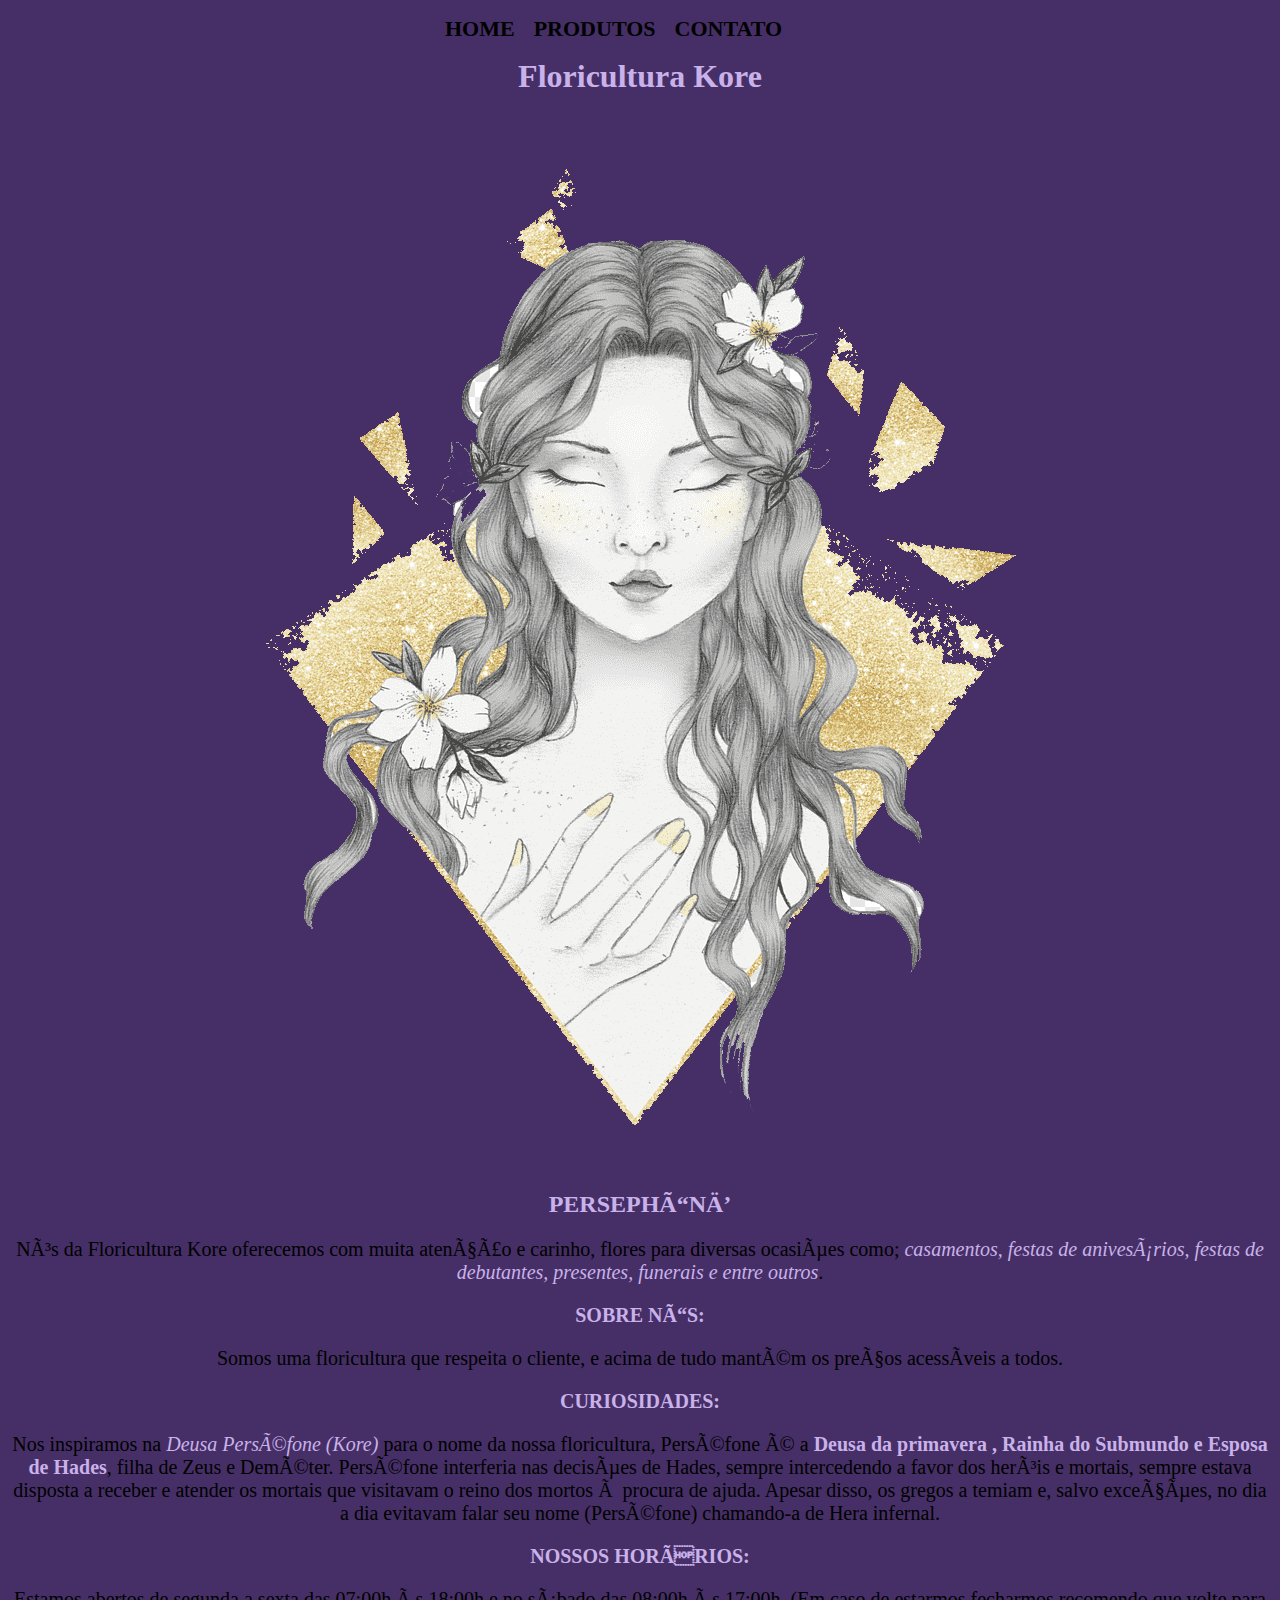
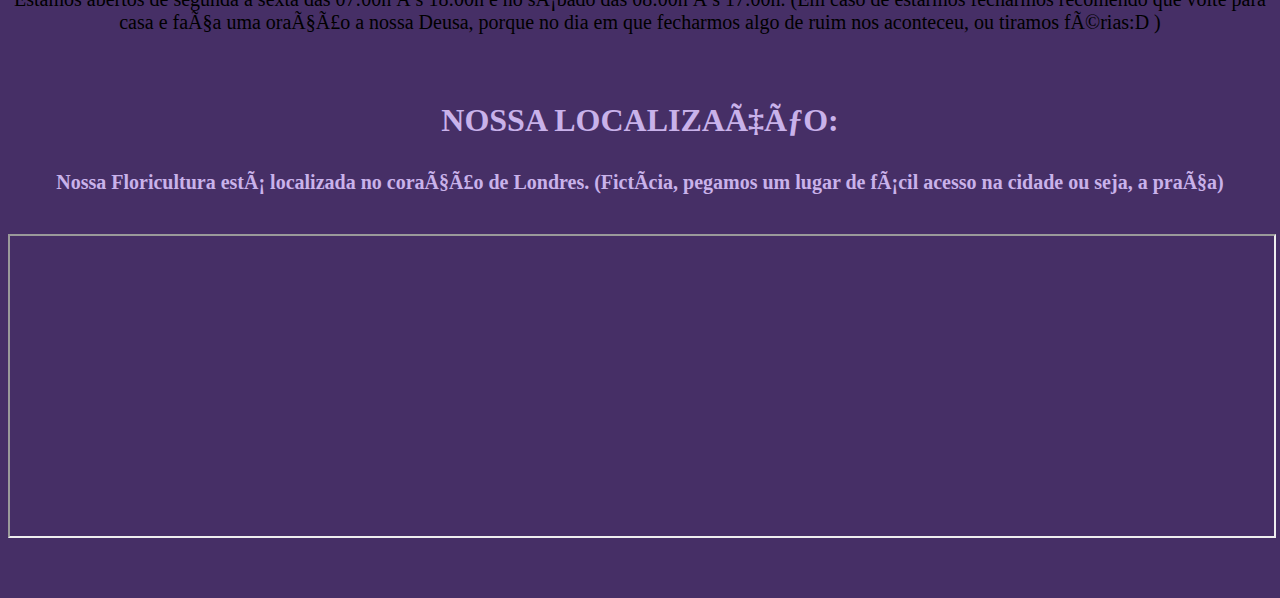
<file: index.html>
<!DOCTYPE html>
<html lang="pt-br">
    <head>
        <meta charset="UTF=8">
        <title> Floricultura Kore </title>
        <link rel="stylesheet" href="style.css">
    </head>

    <body>
        <header class="navegação">
            <div class="caixa">
                
                <nav>
                    <ul>
                        <li><a href="index.html">Home</a></li>
                        <li><a href="produtos.html">Produtos</a></a></li>
                        <li><a href="contato.html">Contato</a></li>
                    </ul>
                </nav>
            </div>
        </header>

        <main>
            <section class="principal">
                <h2 class= "titulo">Floricultura Kore</h2>

                <center><img id="foto1.png" src="foto1.png"></center>

            <h2>PERSEPHÓNĒ</h2>
      
            <p> Nós da Floricultura Kore oferecemos com muita atenção e carinho, flores para diversas ocasiões como; <em>casamentos, festas de anivesários, festas de debutantes, presentes, funerais e entre outros</em>.</p>

            <p><strong>SOBRE NÓS:</strong></p>

            <p>Somos uma floricultura que respeita o cliente, e acima de tudo mantém os preços acessíveis a todos.</p>
   
            <p><strong>CURIOSIDADES:</strong></p>

            <p>Nos inspiramos na <em>Deusa Perséfone (Kore)</em> para o nome da nossa floricultura, Perséfone é a <strong>Deusa da primavera </strong><strong>, Rainha do Submundo e Esposa de Hades</strong>, filha de Zeus e Deméter. Perséfone interferia nas decisões de Hades, sempre intercedendo a favor dos heróis e mortais, sempre estava disposta a receber e atender os mortais que visitavam o reino dos mortos à procura de ajuda. Apesar disso, os gregos a temiam e, salvo exceções, no dia a dia evitavam falar seu nome (Perséfone) chamando-a de Hera infernal.</p>

            <p><strong>NOSSOS HORÁRIOS:</strong></p>

            <p>Estamos abertos de segunda a sexta das 07:00h às 18:00h e no sábado das 08:00h às 17:00h. (Em caso de estarmos fecharmos recomendo que volte para casa e faça uma oração a nossa Deusa, porque no dia em que fecharmos algo de ruim nos aconteceu, ou tiramos férias:D )</p>

            </section>

            <section class="mapa">
                <h2 class="titulo">NOSSA LOCALIZAÇÃO:</h2>
                <p><strong>Nossa Floricultura está localizada no coração de Londres. (Fictícia, pegamos um lugar de fácil acesso na cidade ou seja, a praça)</strong></p>

                <iframe src="https://www.google.com/maps/embed?pb=!1m18!1m12!1m3!1d1241.638012558164!2d-0.12891258625474322!3d51.508151813332404!2m3!1f0!2f0!3f0!3m2!1i1024!2i768!4f13.1!3m3!1m2!1s0x487604ce3941eb1f%3A0x1a5342fdf089c627!2sTrafalgar%20Square!5e0!3m2!1spt-BR!2sbr!4v1669750246144!5m2!1spt-BR!2sbr" width="100%" height="300" style="border: 0 0 8em;" allowfullscreen="" loading="lazy" referrerpolicy="no-referrer-when-downgrade"</iframe>
            </section>
        </main>
    </body>
</html>
</file>
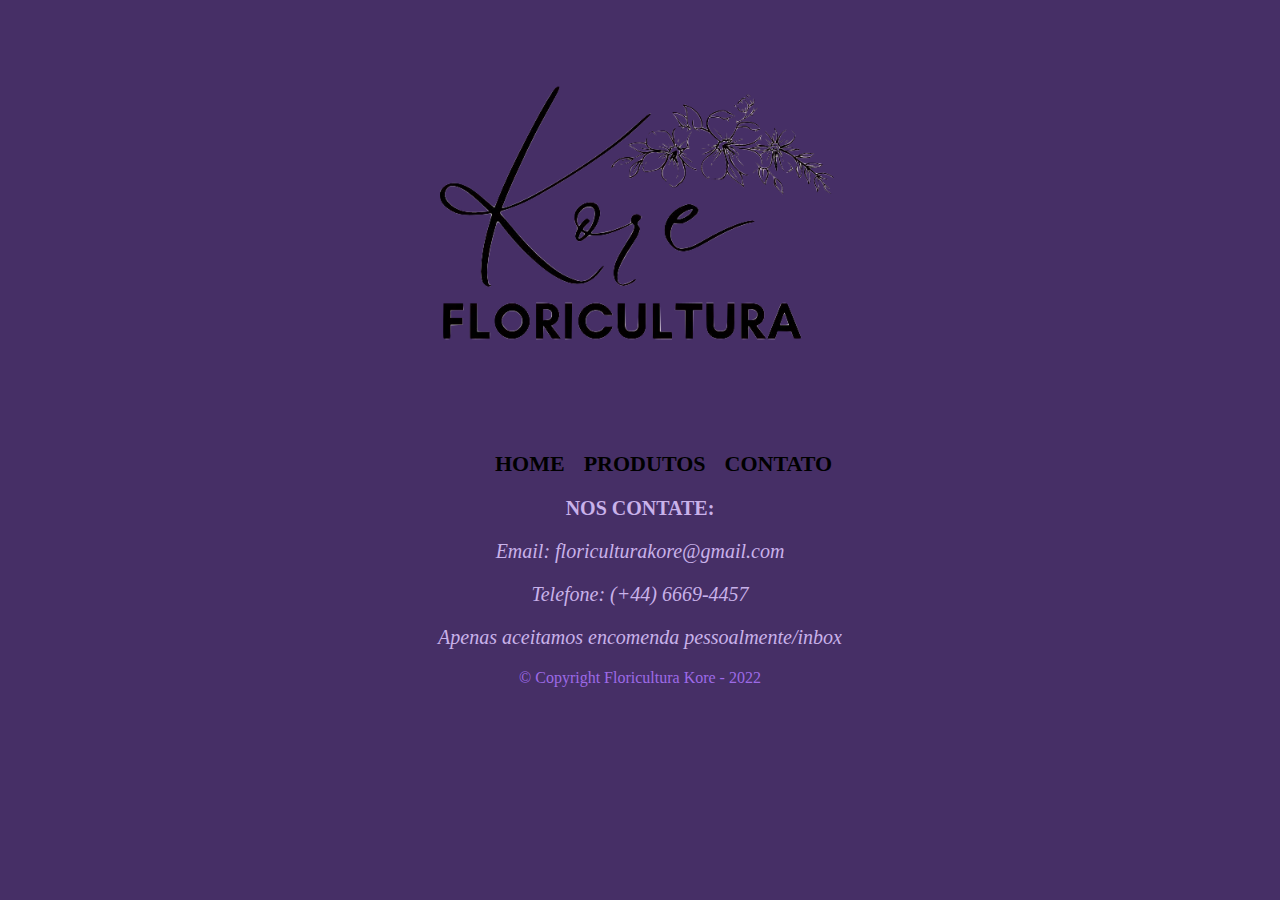
<file: contato.html>
<!DOCTYPE html>
<html lang="pt-br">
    <head>
        <meta charset="UTF=8">
        <title> Floricultura Kore </title>
        <link rel="stylesheet" href="contato.css">
    </head>

    <body>
        <main>
            <header>
                <div class="caixa">
                    <h1><img src="logo.png" class="logo"></h1>

                    <nav>
                        <ul>
                            <li><a href="index.html">Home</a></li>
                            <li><a href="produtos.html">Produtos</a></a></li>
                            <li><a href="contato.html">Contato</a></li>
                        </ul>
                    </nav>
                </div>
            </header>

        <p><strong>NOS CONTATE:</strong></p>
        <p><em>Email: floriculturakore@gmail.com</em></p>
        <p><em>Telefone: (+44) 6669-4457</em></p>
        <p><em>Apenas aceitamos encomenda pessoalmente/inbox</em></p>
        </main>
        
    <footer>
        <p class="copyright">&copy; Copyright Floricultura Kore - 2022</p>
    </footer>
    </body>
</html>
</file>
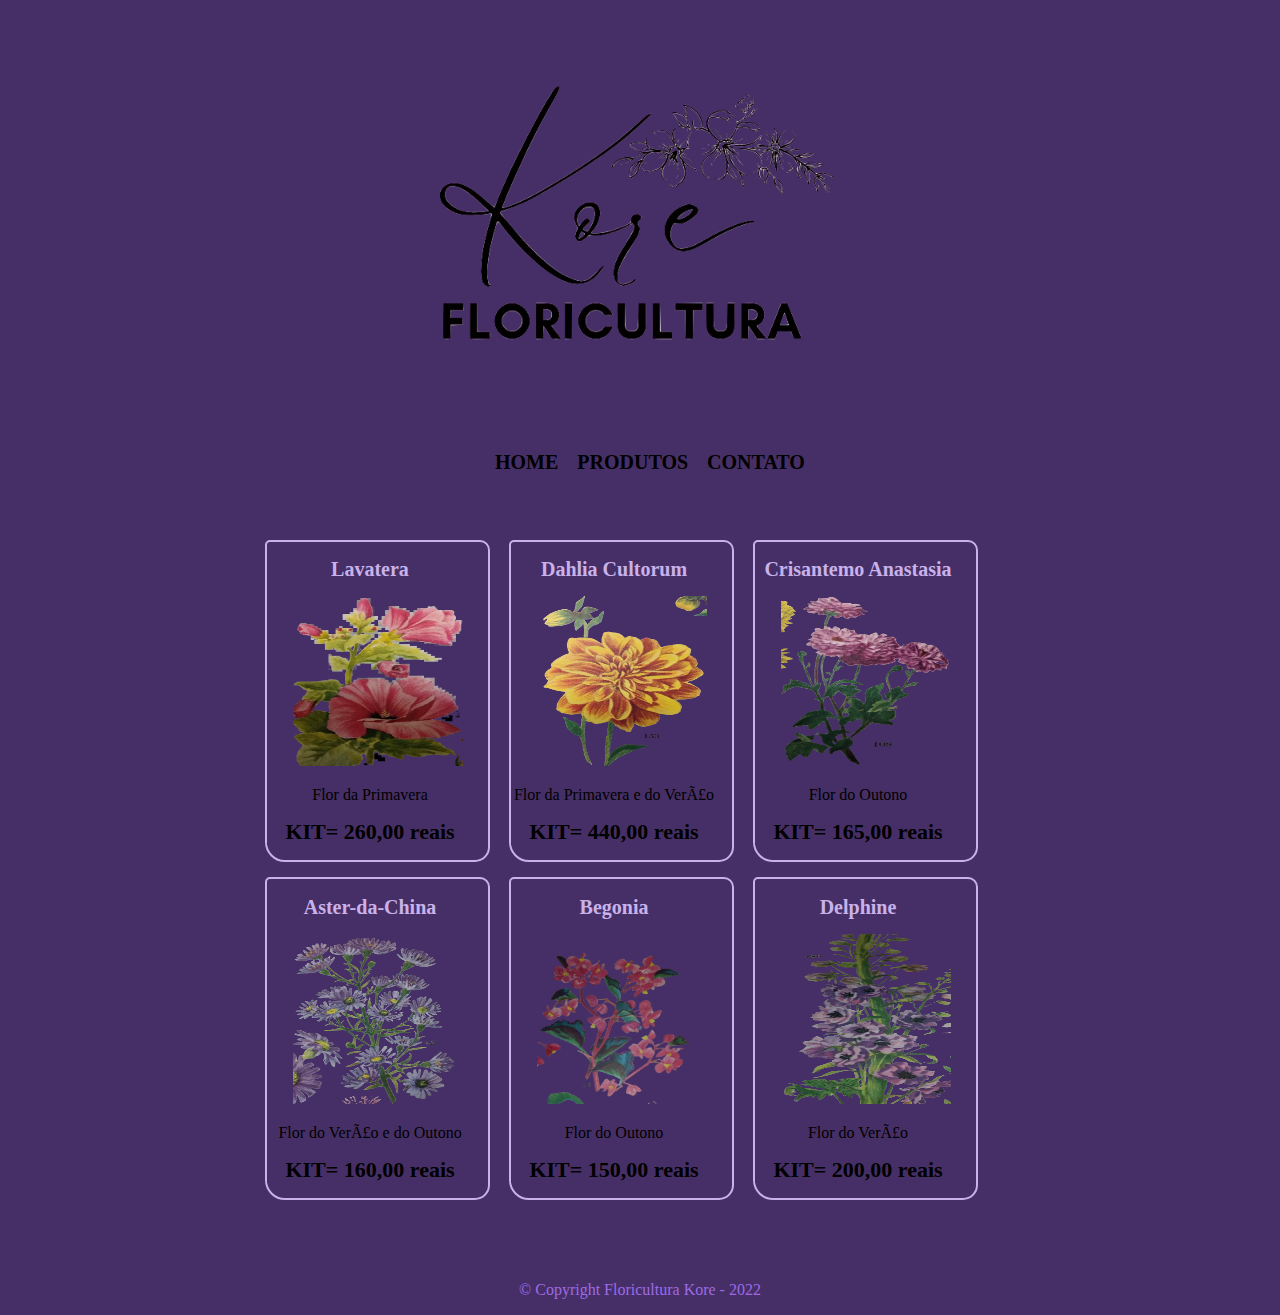
<file: produtos.html>
<!DOCTYPE html>
<html lang="pt-br">
    <head>
        <meta charset="UTF=8">
        <title> Floricultura Kore </title>
        <link rel="stylesheet" href="produtos.css">
    </head>

    <body>
        <header>
            <div class="caixa">
                <h1><img src="logo.png" class="logo"></h1>

                <nav>
                    <ul>
                        <li><a href="index.html">Home</a></li>
                        <li><a href="produtos.html">Produtos</a></a></li>
                        <li><a href="contato.html">Contato</a></li>
                    </ul>
                </nav>
            </div>
        </header>

    <main>
        <ul class="produtos">
            <li>
                <h2><strong>Lavatera</strong></h2>
                <img src="lavatera.png" class="img">
                <p class="produto-descricao">Flor da Primavera</p>
                <p class="produto-preco">KIT= 260,00 reais</p>
            </li>

            <li>
                <h2><strong>Dahlia Cultorum</strong></h2>
                <img src="dahlia.png" class="img">
                <p class="produto-descricao">Flor da Primavera e do Verão</p>
                <p class="produto-preco">KIT= 440,00 reais</p>
            </li>

            <li>
                <h2><strong>Crisantemo Anastasia</strong></h2>
                <img src="crisantemo.png" class="img">
                <p class="produto-descricao">Flor do Outono</p>
                <p class="produto-preco">KIT= 165,00 reais</p>
            </li>

            <li>
                <h2><strong>Aster-da-China</strong></h2>
                <img src="aster.png" class="img">
                <p class="produto-descricao">Flor do Verão e do Outono</p>
                <p class="produto-preco">KIT= 160,00 reais</p>
            </li>

            <li>
                <h2><strong>Begonia</strong></h2>
                <img src="begonia.png" class="img">
                <p class="produto-descricao">Flor do Outono</p>
                <p class="produto-preco">KIT= 150,00 reais</p>
            </li>

            <li>
                <h2><strong>Delphine</strong></h2>
                <img src="delphine.png" class="img">
                <p class="produto-descricao">Flor do Verão</p>
                <p class="produto-preco">KIT= 200,00 reais</p>
            </li>
        </ul>
    </main>

    <footer>
        <p class="copyright">&copy; Copyright Floricultura Kore - 2022</p>
    </footer>
    </body>
</html>
</file>
<file: style.css>
body {
    background-color:#462F66;
}


/*NAVEGAÇÃO ENTRE PAGINAS*/
.navegação {
    padding: 20px 0;
}

.caixa {
    position: relative;
    width: 500px;
    margin: 0 auto;
}

nav li {
    display: inline;
    margin: 0 0 0 15px;
}

nav a {
    text-transform: uppercase;
    color: black;
    font-weight: bold;
    font-size: 22px;
    text-decoration: none;    
 }

nav a:hover {
    color: rgb(243, 212, 109);
    text-decoration: underline;
}

/*HOME*/

#foto1 {
    width: 100%;
    height: 400px;
    text-align: center;
}

h2 {
    text-align: center; 
    background:#462F66;
}

p {
   text-align: center;
   background:#462F66;
   font-size: 20px;
}

strong {
    color:#C9B2EA;
}

em {
    color:#C9B2EA;
}

h2 {
    color:#C9B2EA;
}

/* css da página inicial */
.foto1 {
    width: 100%;
    height: 350px;
    text-align: center;
}

.titulo {
    text-align: center;
    font-size: 2em;
    margin: 0 0 1em;
}

.principal p {
    margin: 0 0 1em;
}

.principal strong {
    font-weight: bold;
}

.principal em {
    font-style: italic;
}

.mapa {
    padding: 3em 0;
}

.mapa p{
    margin: 0 0 2em;
    text-align: center;
}
</file>
<file: contato.css>
body {
    background-color:#462F66;
}

.logo {
    width: 400px;
    height: 400px;
}

/*NAVEGAÇÃO ENTRE PAGINAS*/
.navegação {
    padding: 20px 0;
}

.caixa {
    position: relative;
    width: 400px;
    margin: 0 auto;
}

nav li {
    display: inline;
    margin: 0 0 0 15px;
}

nav a {
    text-transform: uppercase;
    color: black;
    font-weight: bold;
    font-size: 22px;
    text-decoration: none;    
 }

nav a:hover {
    color: rgb(243, 212, 109);
    text-decoration: underline;
}

/* contato */

footer {
    text-align: center;
}

.copyright {
    color: #9D6AE6;
    font-size: medium;
}

h2 {
    text-align: center; 
    background:#462F66;
}

p {
   text-align: center;
   background:#462F66;
   font-size: 20px;
}

strong {
    color: #C9B2EA;
}

em {
    color: #C9B2EA;
}

h2 {
    color: #C9B2EA;
}
</file>
<file: produtos.css>
body {
    background-color:#462F66;
}

.logo {
    width: 400px;
    height: 400px;
}

/*NAVEGAÇÃO ENTRE PAGINAS*/
.navegação {
    padding: 20px 0;
}

.caixa {
    position: relative;
    width: 400px;
    margin: 0 auto;
}

nav li {
    display: inline;
    margin: 0 0 0 15px;
}

nav a {
    text-transform: uppercase;
    color: black;
    font-weight: bold;
    font-size: 20px;
    text-decoration: none;    
 }

nav a:hover {
    color: rgb(243, 212, 109);
    text-decoration: underline;
}

/* produtos */

.produtos {
    width: 750px;
    margin: 0 auto;
    padding: 50px 0;
    margin-bottom: 0 auto;
    margin-right: 0 auto;
}

.produtos li {
    display: inline-block;
    text-align: center;
    width: 30%;
    vertical-align: top;
    margin: 2 1,0%;
    margin-bottom: 15px;
    margin-right: 15px;
    padding: 30 px 30px;
    box-sizing: border-box;
    border: 2px solid #C9B2EA;
    border-radius: 5px 10px 15px 20px;
}

.produtos li:hover {
    border-color: #C9B2EA;
}

.produtos li:active {
    border-color: #9D6AE6;
}

.produtos li:hover h2 {
    font-size: 25px; 
}

.produtos h2 {
    font-size: 20px;
    font-weight: bold;
    margin-bottom: 15px;
    margin-right: 15px;
}

.produto-descricao {
    font-size: 16px;
    margin-bottom: 15px;
    margin-right: 15px;
}

.produto-preco{
    font-size: 22px;
    font-weight: bold;
    margin: 10px 0 0;
    margin-top: 10px;
    margin-bottom: 15px;
    margin-right: 15px;
}

footer {
    text-align: center;
    background: black;
    background: url("fundoporra.png");
}

.copyright {
    color: #9D6AE6;
    font-size: medium;
}

.img {
    width: 170px;
    height: 170px;
}

h2 {
    background:#462F66;
}

p {
   background:#462F66;
   font-size: 20px;
}

strong {
    color: #C9B2EA;
}

em {
    color: #C9B2EA;
}

h1 {
    color: #C9B2EA;
}
</file>
